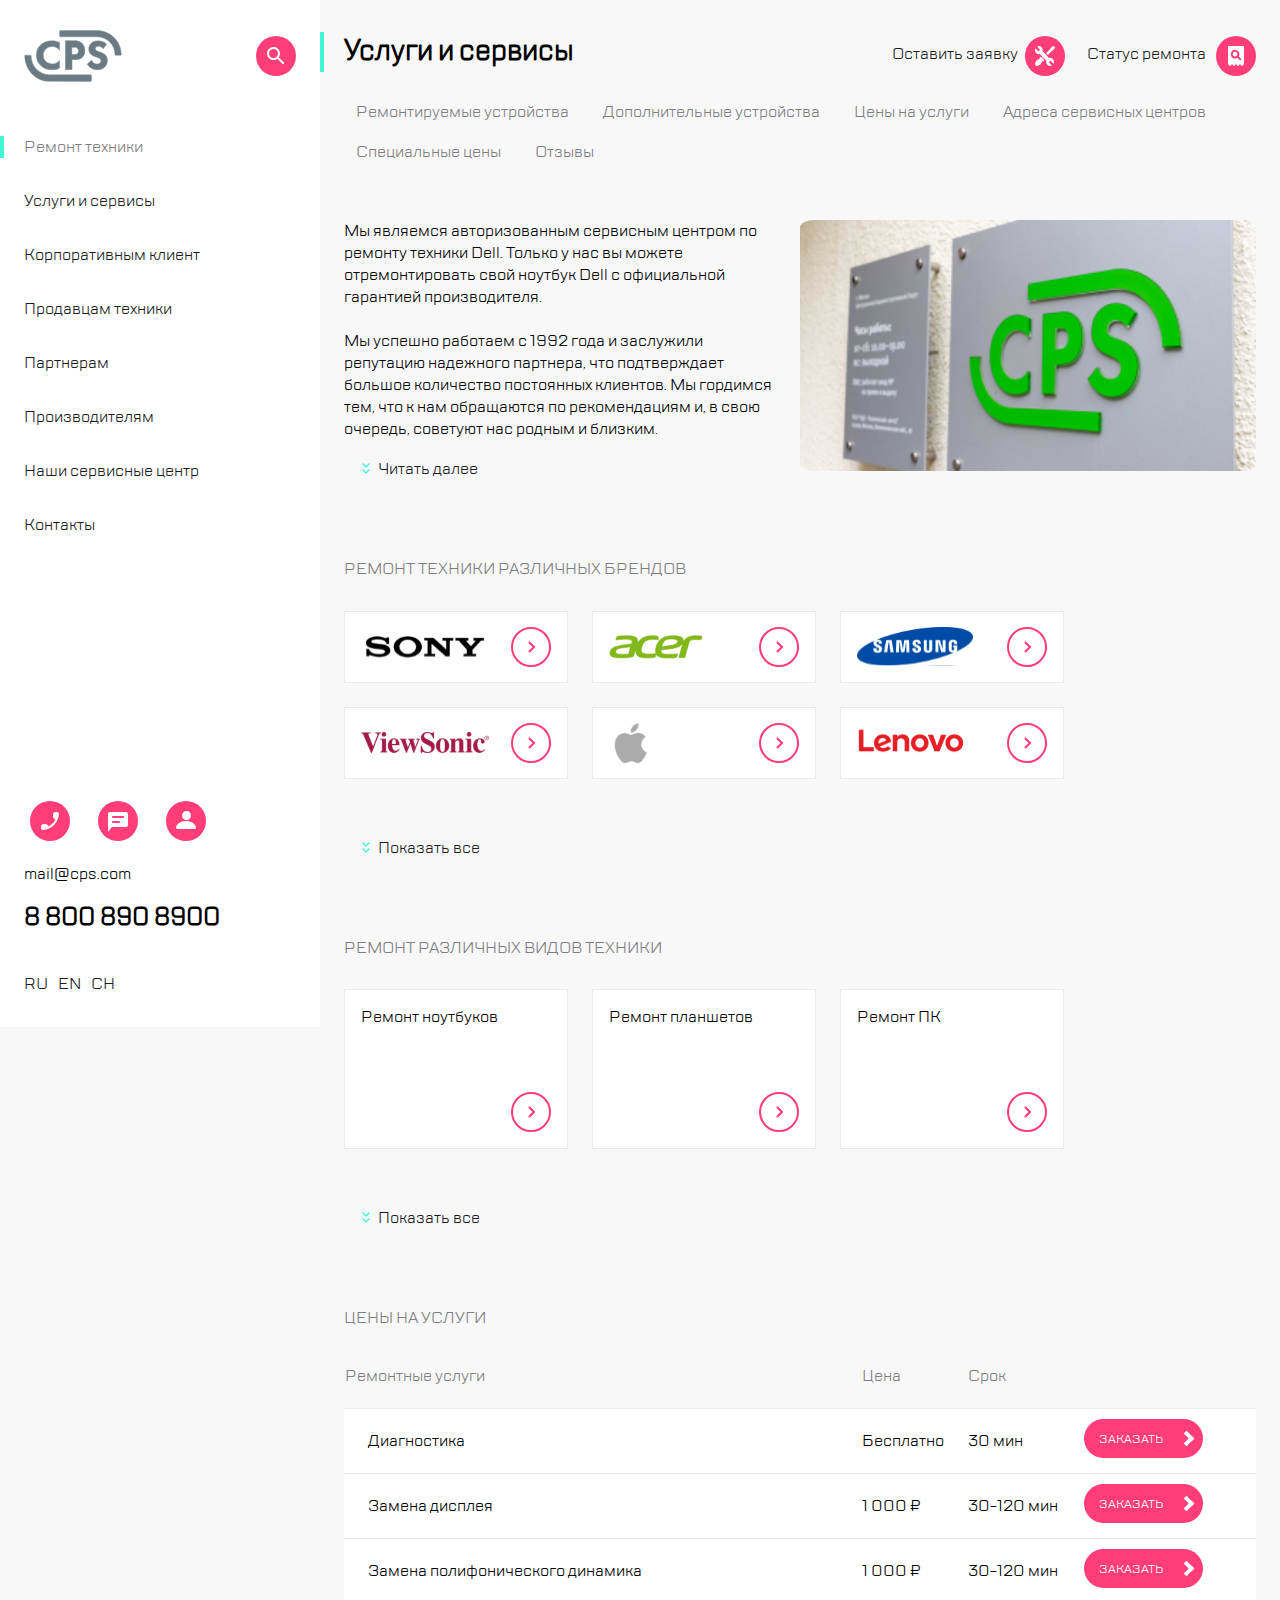
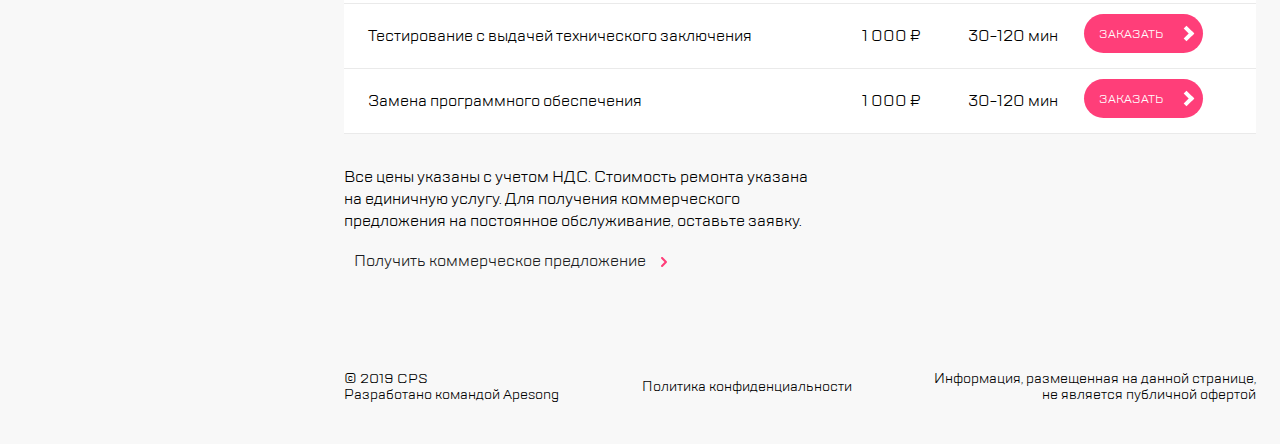
<file: index.html>
<!DOCTYPE html>
<html lang="ru">
  <head>
    <meta charset="UTF-8">
    <meta name="viewport" content="width=device-width,user-scalable=no,initial-scale=1,maximum-scale=1,minimum-scale=1">
    <meta http-equiv="X-UA-Compatible" content="ie=edge">
    <title>Сервис</title>
    <link rel="stylesheet" href="https://cdn.jsdelivr.net/npm/swiper@8/swiper-bundle.min.css">
    <script src="https://cdn.jsdelivr.net/npm/swiper@8/swiper-bundle.min.js"></script> 
  <link href="style.css" rel="stylesheet"></head>
  <body>
    <main>
      <div class="sidebar sidebar--permanent" id="sidebar">
          <nav class="header sidebar-header sidebar-header--permanent">
            <ul class="header__list header__list--permanent">
                <li class="header__item">

                  <button class="header__button header__button--close">
                    <img src="img/close-burger.svg" class="header__img">
                  </button>
                </li>
                
                <li class="header__logo">
                    <img src="img/Group.svg" alt="Лого">
                </li>
                <li class="header__item">
                    <a href="#"><img src="img/search.svg" class="header__img"></a>
                </li>
            </ul>
        </nav>
        <ul class="sidebar__menu">
            <li class="sidebar__menu-item sidebar__menu-item--active">
                <a class="sidebar__menu-link sidebar__menu-link--active" href="#">Ремонт техники</a>
            </li>               
            <li class="sidebar__menu-item">
                <a class="sidebar__menu-link" href="#">Услуги и сервисы</a>
            </li>
            <li class="sidebar__menu-item">
                <a class="sidebar__menu-link" href="#">Корпоративным клиент</a></li>
            <li class="sidebar__menu-item">
                <a class="sidebar__menu-link" href="#">Продавцам техники</a>
            </li>
            <li class="sidebar__menu-item">
                <a class="sidebar__menu-link" href="#">Партнерам</a>
            </li>
            <li class="sidebar__menu-item">
                <a class="sidebar__menu-link" href="#">Производителям</a>
            </li>
            <li class="sidebar__menu-item">
                <a class="sidebar__menu-link" href="#">Наши сервисные центр</a>
            </li>
            <li class="sidebar__menu-item">
                <a class="sidebar__menu-link" href="#">Контакты</a>
            </li>
        </ul>
        <ul class="sidebar__footer">
           
            <li class="sidebar__footer-item">
              <button class="sidebar__footer-button button-call">
             
                <img src="img/call.svg" class="sidebar__footer-img">
              </button>
            </li>
            <li class="sidebar__footer-item">
              <button class="sidebar__footer-button button-chat">
                
                <img src="img/chat.svg" class="sidebar__footer-img">
              </button>
            </li>
            <li class="sidebar__footer-item">
              <button class="sidebar__footer-button">
               
                <img src="img/profile.svg" class="sidebar__footer-img">
              </button>
            </li>
          
            <li class="sidebar__footer-item sidebar__footer-mail">
                mail@cps.com
            </li>
            <li class="sidebar__footer-item sidebar__footer-phone">
                8 800 890 8900
            </li>
            <li class="sidebar__footer-item sidebar__footer-language">
                <span class="sidebar__language-item">
                    <input type="radio" id="RU" name="lang" value="">
                    <label for="RU">RU</label>
                </span>
                <span class="sidebar__language-item">
                    <input type="radio" id="EN" name="lang" value="">
                    <label for="EN">EN</label>
                </span>
                <span class="sidebar__language-item">
                    <input type="radio" id="CH" name="lang" value="">
                    <label for="CH">CH</label>
                </span>

            </li>
        </ul>
      </div>





      <div class="sidebar sidebar--right" id="chat">

     
        
        <nav class="header sidebar-header sidebar-header--right">
          <ul class="header__list header__list--right">
            <li class="header__item">
             
              <button class="header__button header__button--close">  
                <img src="img/close-burger.svg" class="header__img">
              </button>
            </li>
          </ul> 
        </nav>
        <h1 class="title title--with-blue-border">Обратная связь</h1>
        <form class="form form--repair">
            <input type="text" placeholder="Имя" class="form__input form__input--text">
            <input type="tel" placeholder="Телефон" class="form__input form__input--tel">
            <input type="email" placeholder="Электронная почта" class="form__input form__input--email">
            <input type="text" placeholder="Сообщение" class="form__input form__input--message">
            <div class="form__text">
              Нажимая “отправить”, вы даете согласие на
              <a href="#" class="form__link-text">обработку персональных данных</a> и соглашаетесь с нашей
              <a href="#" class="form__link-text">политикой конфиденциальности</a> 
            </div>
            <input type="submit" class="form__input--submit">
        </form>
      </div>
  








      <div class="sidebar sidebar--right" id="call">      
        <nav class="header sidebar-header sidebar-header--right">
          <ul class="header__list header__list--right">
            <li class="header__item">
             
              <button class="header__button header__button--close">
                <img src="img/close-burger.svg" class="header__img">
              </button>
            </li>
          </ul> 
        </nav>
        <h1 class="title title--with-blue-border">Заказать звонок</h1>
        <form class="form form--repair">
            <input type="tel" placeholder="Телефон" class="form__input form__input--tel">
            <div class="form__text">
              Нажимая “отправить”, вы даете согласие на
              <a href="#" class="form__link-text">обработку персональных данных</a> и соглашаетесь с нашей
              <a href="#" class="form__link-text">политикой конфиденциальности</a> 
            </div>
            <input type="submit" class="form__input--submit">
        </form>
      </div>







      
  
      <div class="main">
        <nav class="header">
          <ul class="header__list header__list--main">
              <li class="header__item header__item--with_border">
                <button class="header__button header__button--with-border button-left-sidebar">
                  <img src="img/burger.svg" class="header__img">
                </button>
              </li>
              <li class="header__logo">
                  <img src="img/Group.svg" alt="Лого">
              </li>
              <li class="header__item">
                <button class="header__button button-call">
                  <img src="img/call.svg" class="header__img">
                </button>
                
              </li>
              <li class="header__item">
                <button class="header__button button-chat" id="header__chat">
                  <img src="img/chat.svg" class="header__img">
                </button>
                 
              </li>
              <li class="header__item header__item--with_border">
                <button class="header__button header__button--with-border">
                  <img src="img/profile.svg" class="header__img">
                </button>
              
              </li>
              
              <li class="header__item header__item--with-text">
                <button class="header__button">
                  <span class="header__link-text">
                    Оставить заявку
                  </span>
                  <img src="img/repair.svg" class="header__img">
                </button>
  
              </li>
              <li class="header__item header__item--with-text">
                <button class="header__button" id="header__checkstatus">
                  <span class="header__link-text">
                    Статус ремонта
                </span>
                  <img src="img/checkstatus.svg" class="header__img">
                </button>
    
              </li>
          </ul>
        </nav>
        <h1 class="title title--main title--with-blue-border">Услуги и сервисы</h1>
        <div class="menu">
          <input type="button" value="Ремонтируемые устройства" class="menu__item">
          <input type="button" value="Дополнительные устройства" class="menu__item">
          <input type="button" value="Цены на услуги" class="menu__item">
          <input type="button" value="Адреса сервисных центров" class="menu__item">
          <input type="button" value="Специальные цены" class="menu__item">
          <input type="button" value="Отзывы" class="menu__item">
        </div>
        <div class="content">
      
              <section class="content-section">
            
              <button class="content-section__button content-section__button--with-position content-section__button--position--up" id="text">
                 
                  <img src="img/expand.svg" class="content-section__img-button">
                  
                  <span class="content-section__text-button">Читать далее</span>
              </button>
             
              <div class="content-section__list-text for-height-attribute">
                
                  <p class="content-section__p-text">
                      Мы являемся авторизованным сервисным центром по ремонту техники Dell.
                      Только у нас вы можете отремонтировать свой ноутбук Dell с официальной гарантией
                      производителя.
                  </p>
                  <br>
                 
                  <p class="content-section__p-text">
                      Мы успешно работаем с 1992 года и заслужили репутацию надежного партнера,
                      что подтверждает большое количество постоянных клиентов. Мы гордимся тем,
                      что к нам обращаются по рекомендациям и, в свою очередь, советуют нас родным и близким.
                  </p> 
              </div>
          </section>
          <img src="img/logo.jpg" alt="Картинка с логотипом" class="content__logo">
        </div>






        <section class="content-section">
      
          <h2 class="content-section__title">Ремонт техники различных брендов</h2>
          
          <button class="content-section__button content-section__button--with-position content-section__button--position--up">
        
            <img src="img/expand.svg" class="content-section__img-button"> 
        
            <span class="content-section__text-button">Показать все</span>
          </button>

          <div class="swiper-container">
            
              <div class="swiper mySwiper">
                <div class="swiper-wrapper swiper-wrapper--brand">
              
                  <div class="swiper-slide swiper-slide--brand">
                    <img src="img/viewSonic.svg">
                    <img src="img/go.svg" class="swiper__go">
                  </div>
                  <div class="swiper-slide swiper-slide--brand">
                    <img src="img/lenovo.svg">
                    <img src="img/go.svg" class="swiper__go">
                  </div>
                  <div class="swiper-slide swiper-slide--brand">
                    <img src="img/apple.svg">
                    <img src="img/go.svg" class="swiper__go">
                  </div>
                  <div class="swiper-slide swiper-slide--brand">
                    <img src="img/lenovo.svg">
                    <img src="img/go.svg" class="swiper__go">
                  </div>
                  <div class="swiper-slide swiper-slide--brand">
                    <img src="img/sony.svg">
                    <img src="img/go.svg" class="swiper__go">
                  </div>
                </div>
              </div>
            <div class="swiper-pagination swiper-pagination--brand"></div>
          </div>

          <div class="brand">
            <ul class="brand__list">
                <li class="brand__item for-height-attribute">
                    <img src="img/sony.svg">
                    <img src="img/go.svg">
                </li>
                <li class="brand__item">
                    <img src="img/aser.svg">
                    <img src="img/go.svg">
                </li>
                <li class="brand__item">
                    <img src="img/samsung.svg">
                    <img src="img/go.svg">
                </li>
                <li class="brand__item">
                    <img src="img/viewSonic.svg">
                    <img src="img/go.svg">
                </li>
                <li class="brand__item">
                    <img src="img/apple.svg">
                    <img src="img/go.svg">
                </li>
                <li class="brand__item">
                    <img src="img/lenovo.svg">
                    <img src="img/go.svg">
                </li>
                <li class="brand__item">
                    <img src="img/hp.svg">
                    <img src="img/go.svg">
                </li>
                <li class="brand__item">
                    <img src="img/sony.svg">
                    <img src="img/go.svg">
                </li>
                <li class="brand__item">
                    <img src="img/hp.svg">
                    <img src="img/go.svg">
                </li>
                <li class="brand__item">
                    <img src="img/hp.svg">
                    <img src="img/go.svg">
                </li>
            </ul>
          </div>       
        </section>






        <section class="content-section">
       
          <h2 class="content-section__title">Ремонт различных видов техники</h2>
           
          <button class="content-section__button content-section__button--with-position content-section__button--position--up">
              
            <img src="img/expand.svg" class="content-section__img-button"> 
       
            <span class="content-section__text-button">Показать все</span>
          </button>



          <div class="swiper-container">
              <div class="swiper mySwiper--card">
                <div class="swiper-wrapper swiper-wrapper--card">
                  <div class="swiper-slide swiper-slide--card">
                    <span class="card-text">Ремонт ноутбуков</span>
                    <img src="img/go.svg" alt="" class="swiper__go--card">
                  </div>
                  <div class="swiper-slide swiper-slide--card">
                    <span class="card-text">Ремонт планшетов</span>
                    <img src="img/go.svg" alt="" class="swiper__go--card">
                  </div>
                  <div class="swiper-slide swiper-slide--card">
                    <span class="card-text">Ремонт ПК</span>
                    <img src="img/go.svg" alt="" class="swiper__go--card">
                  </div>
                  <div class="swiper-slide swiper-slide--card">
                    <span class="card-text">Ремонт мониторов</span>
                    <img src="img/go.svg" alt="" class="swiper__go--card">
                  </div>
                </div>
              </div>
            <div class="swiper-pagination swiper-pagination--card"></div>
            
          </div>





          <div class="card">
            <ul class="card__list">
              <li class="card__item for-height-attribute">
                <span class="card-text">Ремонт ноутбуков</span>
                <img src="img/go.svg" alt="" class="swiper__go--card">
              </li>
              <li class="card__item">
                <span class="card-text">Ремонт планшетов</span>
                <img src="img/go.svg" alt="" class="swiper__go--card">
              </li>
              <li class="card__item">
                <span class="card-text">Ремонт ПК</span>
                <img src="img/go.svg" alt="" class="swiper__go--card">
              </li>
              <li class="card__item">
                <span class="card-text">Ремонт мониторов</span>
                <img src="img/go.svg" alt="" class="swiper__go--card">
              </li>
            </ul>
          </div>  
        </section>





        <section class="content-section">
          <h2 class="content-section__title">цены на услуги</h2>
          <table class="price-table">
            <thead class="price-table__header">
              <tr class="price-table__row">
                <td>Ремонтные услуги</td>
                <td>Цена</td>
                <td>Срок</td>
                <td></td>
              </tr>
            </thead>
            <tbody class="price-table__body"> 
              <tr class="price-table__row">
                <td class="price-table__cell--first-cell">Диагностика</td>
                <td>Бесплатно</td>
                <td>30 мин</td>
                <td class="container-with-button container-with-button--price-table">
                  <input type="button" class="price-button" value="Заказать">
                </td>
              </tr>
              <tr class="price-table__row">
                <td class="price-table__cell--first-cell">Замена дисплея</td>
                <td>1 000 ₽</td>
                <td>30-120 мин</td>
                <td class="container-with-button container-with-button--price-table">
                  <input type="button" class="price-button" value="Заказать">
                </td>
              </tr>
              <tr class="price-table__row">
                <td class="price-table__cell--first-cell">Замена полифонического динамика</td>
                <td>1 000 ₽</td>
                <td>30-120 мин</td>
                <td class="container-with-button container-with-button--price-table">
                  <input type="button" class="price-button" value="Заказать">
                </td>
              </tr>
              <tr class="price-table__row">
                <td class="price-table__cell--first-cell">Тестирование с выдачей технического заключения</td>
                <td>1 000 ₽</td>
                <td>30-120 мин</td>
                <td class="container-with-button container-with-button--price-table">
                  <input type="button" class="price-button" value="Заказать">
                </td>
              </tr>
              <tr class="price-table__row">
                <td class="price-table__cell--first-cell">Замена программного обеспечения</td>
                <td>1 000 ₽</td>
                <td>30-120 мин</td>
                <td class="container-with-button container-with-button--price-table">
                  <input type="button" class="price-button" value="Заказать">
                </td>
              </tr>
            </tbody>
          </table>

          <div class="swiper-container">
            <div class="swiper mySwiper--price">
              <div class="swiper-wrapper swiper-wrapper--price">
                <div class="swiper-slide swiper-slide--price">
                  <div class="swiper-slide-container">
                    <span class="swiper-slide-container__text--first">Ремонтные услуги</span>
                    <span class="swiper-slide-container__text--second">Диагностика</span>
                  </div>
                  <div class="swiper-slide-container">
                    <span class="swiper-slide-container__text--first">Цена</span>
                    <span class="swiper-slide-container__text--second">Бесплатно</span>
                  </div>
                  <div class="swiper-slide-container">
                    <span class="swiper-slide-container__text--first">Срок</span>
                    <span class="swiper-slide-container__text--second">30 мин</span>
                  </div>
                  <div class="container-with-button container-with-button--price-card">
                    <input type="button" class="price-button" value="Заказать">
                  </div>
                </div>



                <div class="swiper-slide swiper-slide--price">
                  <div class="swiper-slide-container">
                    <span class="swiper-slide-container__text--first">Ремонтные услуги</span>
                    <span class="swiper-slide-container__text--second">Замена полифонического динамика</span>
                  </div>
                  <div class="swiper-slide-container">
                    <span class="swiper-slide-container__text--first">Цена</span>
                    <span class="swiper-slide-container__text--second">1 000 ₽</span>
                  </div>
                  <div class="swiper-slide-container">
                    <span class="swiper-slide-container__text--first">Срок</span>
                    <span class="swiper-slide-container__text--second">30-120 мин</span>
                  </div>
                  <div class="container-with-button container-with-button--price-card">
                    <input type="button" class="price-button" value="Заказать">
                  </div>
                </div>



                <div class="swiper-slide swiper-slide--price">
                  <div class="swiper-slide-container">
                    <span class="swiper-slide-container__text--first">Ремонтные услуги</span>
                    <span class="swiper-slide-container__text--second">Замена дисплея</span>
                  </div>
                  <div class="swiper-slide-container">
                    <span class="swiper-slide-container__text--first">Цена</span>
                    <span class="swiper-slide-container__text--second">1 000 ₽</span>
                  </div>
                  <div class="swiper-slide-container">
                    <span class="swiper-slide-container__text--first">Срок</span>
                    <span class="swiper-slide-container__text--second">30-120 мин</span>
                  </div>
                  <div class="container-with-button container-with-button--price-card">
                    <input type="button" class="price-button" value="Заказать">
                  </div>
                </div>





                <div class="swiper-slide swiper-slide--price">
                  <div class="swiper-slide-container">
                    <span class="swiper-slide-container__text--first">Ремонтные услуги</span>
                    <span class="swiper-slide-container__text--second">Тестирование с выдачей технического заключения</span>
                  </div>
                  <div class="swiper-slide-container">
                    <span class="swiper-slide-container__text--first">Цена</span>
                    <span class="swiper-slide-container__text--second">1 000 ₽</span>
                  </div>
                  <div class="swiper-slide-container">
                    <span class="swiper-slide-container__text--first">Срок</span>
                    <span class="swiper-slide-container__text--second">30-120 мин</span>
                  </div>
                  <div class="container-with-button container-with-button--price-card">
                    <input type="button" class="price-button" value="Заказать">
                  </div>
                </div>



                <div class="swiper-slide swiper-slide--price">
                  <div class="swiper-slide-container">
                    <span class="swiper-slide-container__text--first">Ремонтные услуги</span>
                    <span class="swiper-slide-container__text--second">Замена программного обеспечения</span>
                  </div>
                  <div class="swiper-slide-container">
                    <span class="swiper-slide-container__text--first">Цена</span>
                    <span class="swiper-slide-container__text--second">1 000 ₽</span>
                  </div>
                  <div class="swiper-slide-container">
                    <span class="swiper-slide-container__text--first">Срок</span>
                    <span class="swiper-slide-container__text--second">30-120 мин</span>
                  </div>
                  <div class="container-with-button container-with-button--price-card">
                    <input type="button" class="price-button" value="Заказать">
                  </div>
                </div>

              </div>
            </div>

            <div class="swiper-pagination swiper-pagination--price"></div>
           
          </div>







          <span class="content-section__table-text">
            Все цены указаны с учетом НДС. Стоимость ремонта указана
            <br>
            на единичную услугу. Для получения коммерческого
            <br>
            предложения на постоянное обслуживание, оставьте заявку.
          </span>


          <button class="content-section__button">
      
            
            <span class="content-section__text-button">Получить коммерческое предложение</span>
           
            <img src="img/line.svg" class="content-section__img-button content-section__img-button--red-line"> 
          </button>
          
        </section>




        <footer class="main-footer">
          <ul class="main-footer__list">
          
            <li class="main-footer__item">
              © 2019 CPS
              <br>
              Разработано командой Apesong 
            </li>
      
          <li class="main-footer__item">
            Политика конфиденциальности
          </li>
       
          <li class="main-footer__item">
            Информация, размещенная на данной странице,
            <br>
            не является публичной офертой
          </li>
     
          </ul>
        </footer>

      </div>
    </main>
    
  <script type="text/javascript" src="./js/bundle.js"></script></body>
</html>
</file>
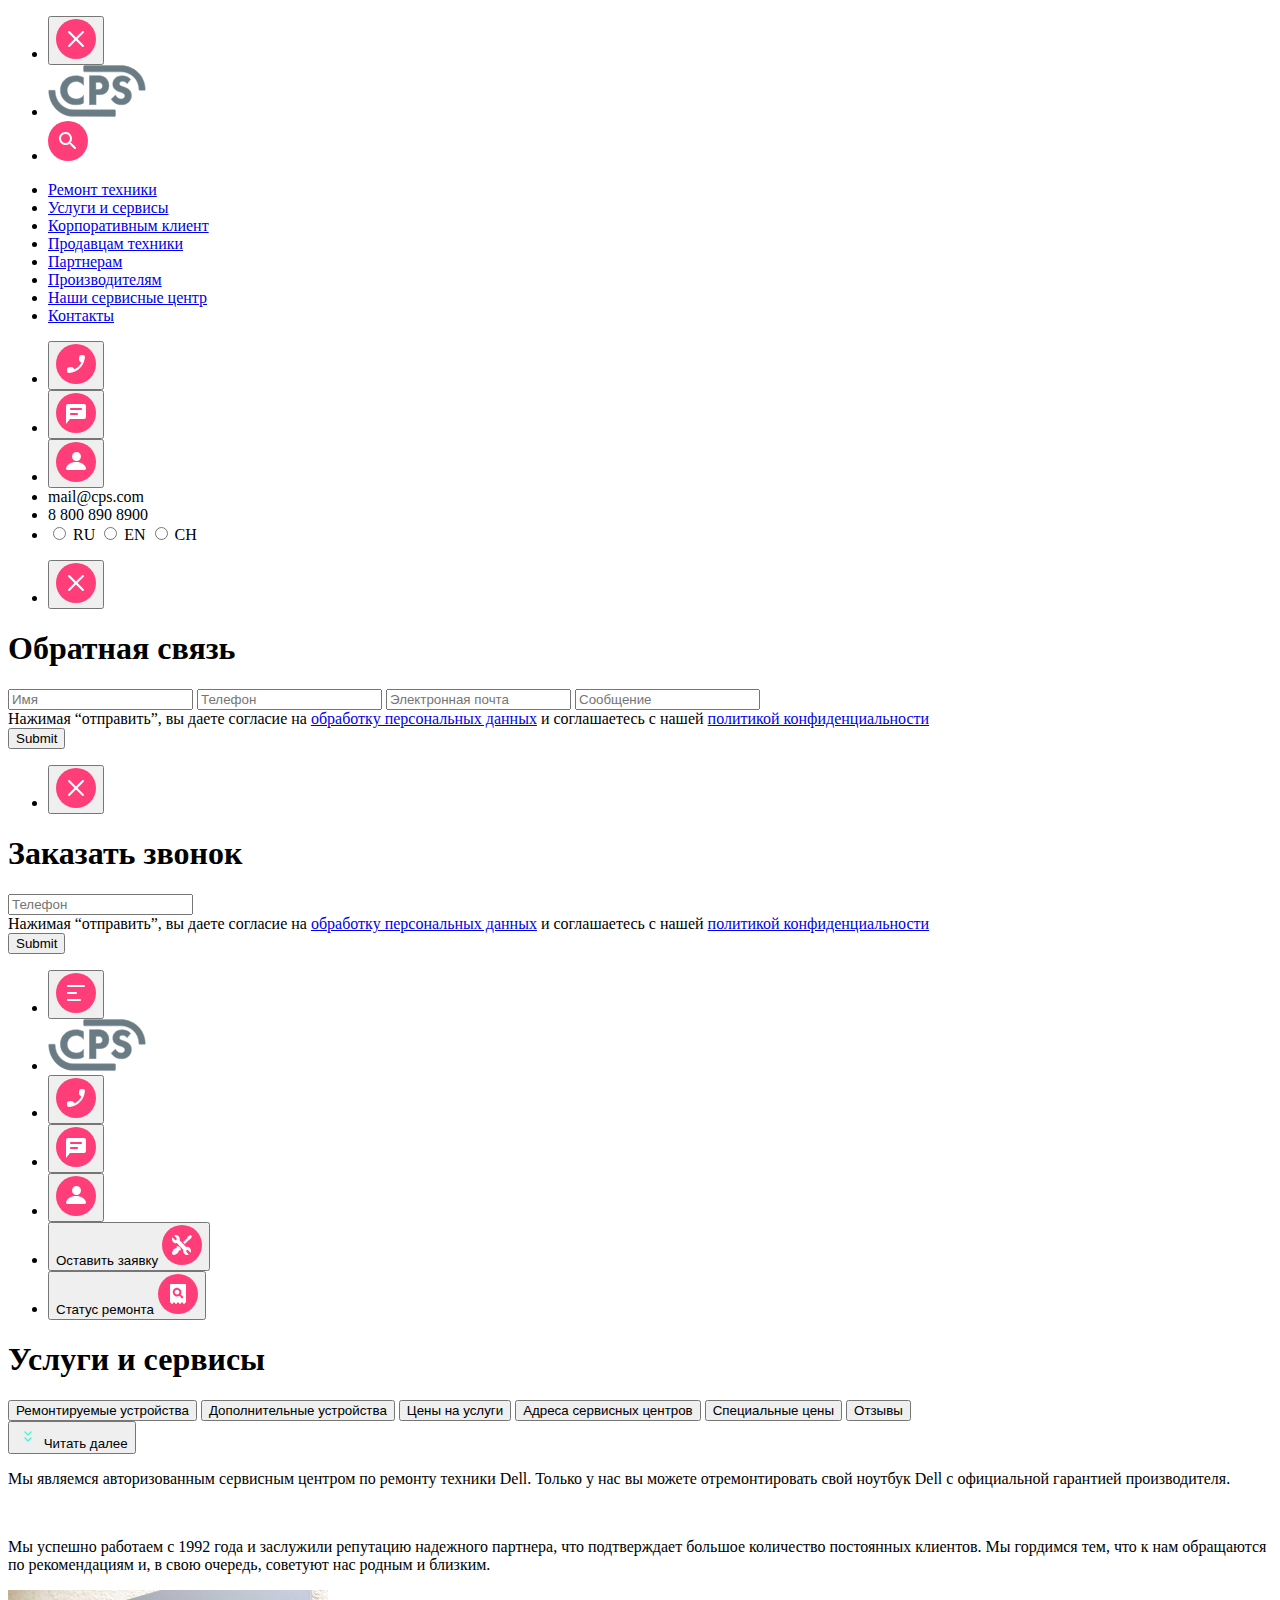
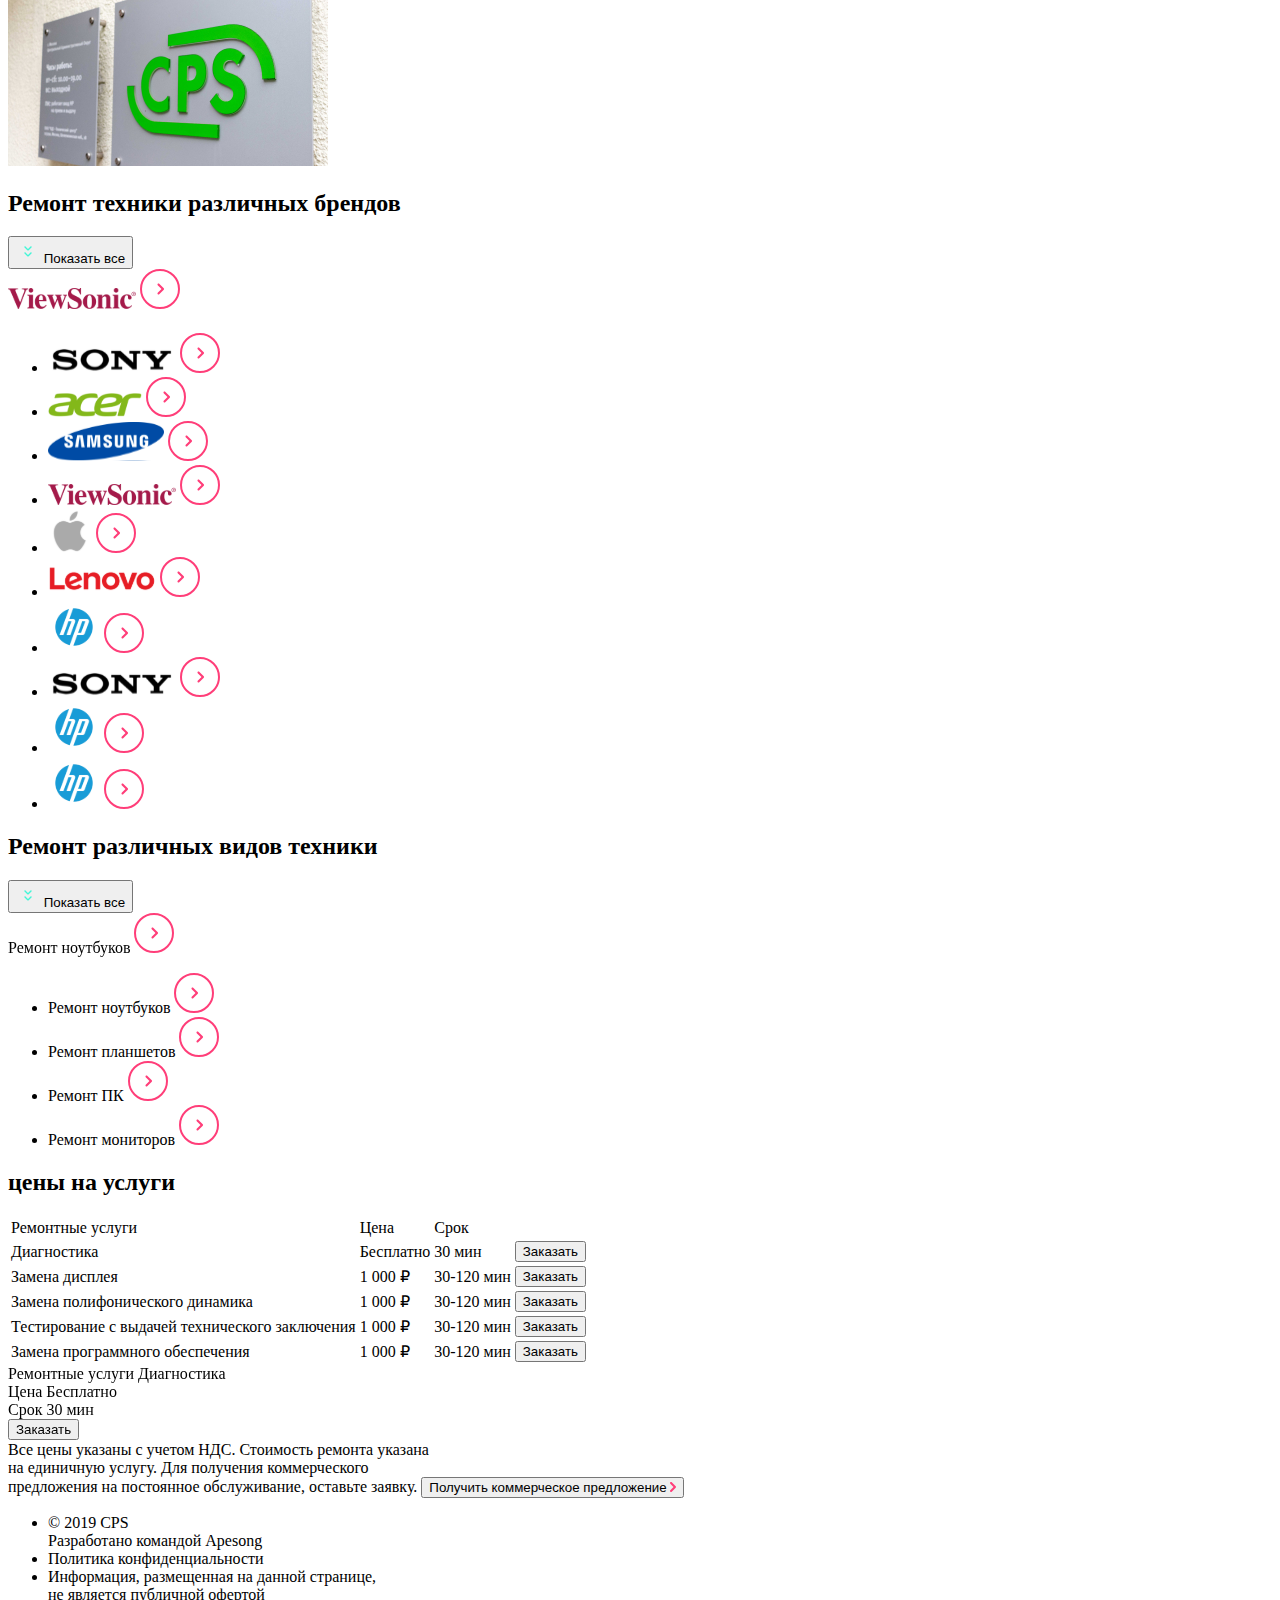
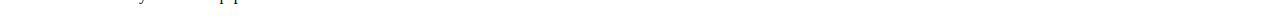
<file: src/index.html>
<!DOCTYPE html>
<html lang="ru">
  <head>
    <meta charset="UTF-8" />
    <meta
      name="viewport"
      content="width=device-width, user-scalable=no, initial-scale=1.0, maximum-scale=1.0, minimum-scale=1.0"
    />
    <meta http-equiv="X-UA-Compatible" content="ie=edge" />
    <title>Сервис</title>
    <link rel="stylesheet"  href="https://cdn.jsdelivr.net/npm/swiper@8/swiper-bundle.min.css"/>
    <script src="https://cdn.jsdelivr.net/npm/swiper@8/swiper-bundle.min.js"></script> 
  </head>
  <body>
    <main>
      <div class="sidebar sidebar--permanent" id="sidebar">
          <nav class="header sidebar-header sidebar-header--permanent">
            <ul class="header__list header__list--permanent">
                <li class="header__item">

                  <button class="header__button header__button--close">
                    <img src="img/close-burger.svg" class="header__img">
                  </button>
                </li>
                
                <li class="header__logo">
                    <img src="img/Group.svg" alt="Лого">
                </li>
                <li class="header__item">
                    <a href="#"><img src="img/search.svg" class="header__img"></a>
                </li>
            </ul>
        </nav>
        <ul class="sidebar__menu">
            <li class="sidebar__menu-item sidebar__menu-item--active">
                <a class="sidebar__menu-link sidebar__menu-link--active" href="#">Ремонт техники</a>
            </li>               
            <li class="sidebar__menu-item">
                <a class="sidebar__menu-link" href="#">Услуги и сервисы</a>
            </li>
            <li class="sidebar__menu-item">
                <a class="sidebar__menu-link" href="#">Корпоративным клиент</a></li>
            <li class="sidebar__menu-item">
                <a class="sidebar__menu-link" href="#">Продавцам техники</a>
            </li>
            <li class="sidebar__menu-item">
                <a class="sidebar__menu-link" href="#">Партнерам</a>
            </li>
            <li class="sidebar__menu-item">
                <a class="sidebar__menu-link" href="#">Производителям</a>
            </li>
            <li class="sidebar__menu-item">
                <a class="sidebar__menu-link" href="#">Наши сервисные центр</a>
            </li>
            <li class="sidebar__menu-item">
                <a class="sidebar__menu-link" href="#">Контакты</a>
            </li>
        </ul>
        <ul class="sidebar__footer">
           
            <li class="sidebar__footer-item">
              <button class="sidebar__footer-button button-call">
             
                <img src="img/call.svg" class="sidebar__footer-img">
              </button>
            </li>
            <li class="sidebar__footer-item">
              <button class="sidebar__footer-button button-chat">
                
                <img src="img/chat.svg" class="sidebar__footer-img">
              </button>
            </li>
            <li class="sidebar__footer-item">
              <button class="sidebar__footer-button">
               
                <img src="img/profile.svg" class="sidebar__footer-img">
              </button>
            </li>
          
            <li class="sidebar__footer-item sidebar__footer-mail">
                mail@cps.com
            </li>
            <li class="sidebar__footer-item sidebar__footer-phone">
                8 800 890 8900
            </li>
            <li class="sidebar__footer-item sidebar__footer-language">
                <span class="sidebar__language-item">
                    <input type="radio" id="RU" name="lang" value="">
                    <label for="RU">RU</label>
                </span>
                <span class="sidebar__language-item">
                    <input type="radio" id="EN" name="lang" value="">
                    <label for="EN">EN</label>
                </span>
                <span class="sidebar__language-item">
                    <input type="radio" id="CH" name="lang" value="">
                    <label for="CH">CH</label>
                </span>

            </li>
        </ul>
      </div>





      <div class="sidebar sidebar--right" id="chat">

     
        
        <nav class="header sidebar-header sidebar-header--right">
          <ul class="header__list header__list--right">
            <li class="header__item">
             
              <button class="header__button header__button--close">  
                <img src="img/close-burger.svg" class="header__img">
              </button>
            </li>
          </ul> 
        </nav>
        <h1 class="title title--with-blue-border">Обратная связь</h1>
        <form class="form form--repair">
            <input type="text" placeholder="Имя" class="form__input form__input--text">
            <input type="tel" placeholder="Телефон" class="form__input form__input--tel">
            <input type="email" placeholder="Электронная почта" class="form__input form__input--email">
            <input type="text" placeholder="Сообщение" class="form__input form__input--message">
            <div class="form__text">
              Нажимая “отправить”, вы даете согласие на
              <a href="#" class="form__link-text">обработку персональных данных</a> и соглашаетесь с нашей
              <a href="#" class="form__link-text">политикой конфиденциальности</a> 
            </div>
            <input type="submit" class="form__input--submit">
        </form>
      </div>
  








      <div class="sidebar sidebar--right" id="call">      
        <nav class="header sidebar-header sidebar-header--right">
          <ul class="header__list header__list--right">
            <li class="header__item">
             
              <button class="header__button header__button--close">
                <img src="img/close-burger.svg" class="header__img">
              </button>
            </li>
          </ul> 
        </nav>
        <h1 class="title title--with-blue-border">Заказать звонок</h1>
        <form class="form form--repair">
            <input type="tel" placeholder="Телефон" class="form__input form__input--tel">
            <div class="form__text">
              Нажимая “отправить”, вы даете согласие на
              <a href="#" class="form__link-text">обработку персональных данных</a> и соглашаетесь с нашей
              <a href="#" class="form__link-text">политикой конфиденциальности</a> 
            </div>
            <input type="submit" class="form__input--submit">
        </form>
      </div>







      
  
      <div class="main">
        <nav class="header">
          <ul class="header__list header__list--main">
              <li class="header__item header__item--with_border">
                <button class="header__button header__button--with-border button-left-sidebar">
                  <img src="img/burger.svg" class="header__img">
                </button>
              </li>
              <li class="header__logo">
                  <img src="img/Group.svg" alt="Лого">
              </li>
              <li class="header__item">
                <button class="header__button button-call">
                  <img src="img/call.svg" class="header__img">
                </button>
                
              </li>
              <li class="header__item">
                <button class="header__button button-chat" id="header__chat">
                  <img src="img/chat.svg" class="header__img">
                </button>
                 
              </li>
              <li class="header__item header__item--with_border">
                <button class="header__button header__button--with-border">
                  <img src="img/profile.svg" class="header__img">
                </button>
              
              </li>
              
              <li class="header__item header__item--with-text">
                <button class="header__button">
                  <span class="header__link-text">
                    Оставить заявку
                  </span>
                  <img src="img/repair.svg" class="header__img">
                </button>
  
              </li>
              <li class="header__item header__item--with-text">
                <button class="header__button" id="header__checkstatus">
                  <span class="header__link-text">
                    Статус ремонта
                </span>
                  <img src="img/checkstatus.svg" class="header__img">
                </button>
    
              </li>
          </ul>
        </nav>
        <h1 class="title title--main title--with-blue-border">Услуги и сервисы</h1>
        <div class="menu">
          <input type="button" value="Ремонтируемые устройства" class="menu__item">
          <input type="button" value="Дополнительные устройства" class="menu__item">
          <input type="button" value="Цены на услуги" class="menu__item">
          <input type="button" value="Адреса сервисных центров" class="menu__item">
          <input type="button" value="Специальные цены" class="menu__item">
          <input type="button" value="Отзывы" class="menu__item">
        </div>
        <div class="content">
      
              <section class="content-section">
            
              <button class="content-section__button content-section__button--with-position content-section__button--position--up" id="text">
                 
                  <img src="img/expand.svg" class="content-section__img-button">
                  
                  <span class="content-section__text-button">Читать далее</span>
              </button>
             
              <div class="content-section__list-text for-height-attribute">
                
                  <p class="content-section__p-text">
                      Мы являемся авторизованным сервисным центром по ремонту техники Dell.
                      Только у нас вы можете отремонтировать свой ноутбук Dell с официальной гарантией
                      производителя.
                  </p>
                  <br>
                 
                  <p class="content-section__p-text">
                      Мы успешно работаем с 1992 года и заслужили репутацию надежного партнера,
                      что подтверждает большое количество постоянных клиентов. Мы гордимся тем,
                      что к нам обращаются по рекомендациям и, в свою очередь, советуют нас родным и близким.
                  </p> 
              </div>
          </section>
          <img src="img/logo.jpg" alt="Картинка с логотипом" class="content__logo">
        </div>






        <section class="content-section">
      
          <h2 class="content-section__title">Ремонт техники различных брендов</h2>
          
          <button class="content-section__button content-section__button--with-position content-section__button--position--up">
        
            <img src="img/expand.svg" class="content-section__img-button"> 
        
            <span class="content-section__text-button">Показать все</span>
          </button>

          <div class="swiper-container">
            
              <div class="swiper mySwiper">
                <div class="swiper-wrapper swiper-wrapper--brand">
              
                  <div class="swiper-slide swiper-slide--brand">
                    <img src="img/viewSonic.svg">
                    <img src="img/go.svg" class="swiper__go">
                  </div>
                  <div class="swiper-slide swiper-slide--brand">
                    <img src="img/lenovo.svg">
                    <img src="img/go.svg" class="swiper__go">
                  </div>
                  <div class="swiper-slide swiper-slide--brand">
                    <img src="img/apple.svg">
                    <img src="img/go.svg" class="swiper__go">
                  </div>
                  <div class="swiper-slide swiper-slide--brand">
                    <img src="img/lenovo.svg">
                    <img src="img/go.svg" class="swiper__go">
                  </div>
                  <div class="swiper-slide swiper-slide--brand">
                    <img src="img/sony.svg">
                    <img src="img/go.svg" class="swiper__go">
                  </div>
                </div>
              </div>
            <div class="swiper-pagination swiper-pagination--brand"></div>
          </div>

          <div class = 'brand'>
            <ul class = 'brand__list'>
                <li class="brand__item for-height-attribute">
                    <img src="img/sony.svg">
                    <img src="img/go.svg">
                </li>
                <li class="brand__item">
                    <img src="img/aser.svg">
                    <img src="img/go.svg">
                </li>
                <li class="brand__item">
                    <img src="img/samsung.svg">
                    <img src="img/go.svg">
                </li>
                <li class="brand__item">
                    <img src="img/viewSonic.svg">
                    <img src="img/go.svg">
                </li>
                <li class="brand__item">
                    <img src="img/apple.svg">
                    <img src="img/go.svg">
                </li>
                <li class="brand__item">
                    <img src="img/lenovo.svg">
                    <img src="img/go.svg">
                </li>
                <li class="brand__item">
                    <img src="img/hp.svg">
                    <img src="img/go.svg">
                </li>
                <li class="brand__item">
                    <img src="img/sony.svg">
                    <img src="img/go.svg">
                </li>
                <li class="brand__item">
                    <img src="img/hp.svg">
                    <img src="img/go.svg">
                </li>
                <li class="brand__item">
                    <img src="img/hp.svg">
                    <img src="img/go.svg">
                </li>
            </ul>
          </div>       
        </section>






        <section class="content-section">
       
          <h2 class="content-section__title">Ремонт различных видов техники</h2>
           
          <button class="content-section__button content-section__button--with-position content-section__button--position--up">
              
            <img src="img/expand.svg" class="content-section__img-button"> 
       
            <span class="content-section__text-button">Показать все</span>
          </button>



          <div class="swiper-container">
              <div class="swiper mySwiper--card">
                <div class="swiper-wrapper swiper-wrapper--card">
                  <div class="swiper-slide swiper-slide--card">
                    <span class="card-text">Ремонт ноутбуков</span>
                    <img src="img/go.svg" alt="" class="swiper__go--card">
                  </div>
                  <div class="swiper-slide swiper-slide--card">
                    <span class="card-text">Ремонт планшетов</span>
                    <img src="img/go.svg" alt="" class="swiper__go--card">
                  </div>
                  <div class="swiper-slide swiper-slide--card">
                    <span class="card-text">Ремонт ПК</span>
                    <img src="img/go.svg" alt="" class="swiper__go--card">
                  </div>
                  <div class="swiper-slide swiper-slide--card">
                    <span class="card-text">Ремонт мониторов</span>
                    <img src="img/go.svg" alt="" class="swiper__go--card">
                  </div>
                </div>
              </div>
            <div class="swiper-pagination swiper-pagination--card"></div>
            
          </div>





          <div class = 'card'>
            <ul class = 'card__list'>
              <li class="card__item for-height-attribute">
                <span class="card-text">Ремонт ноутбуков</span>
                <img src="img/go.svg" alt="" class="swiper__go--card">
              </li>
              <li class="card__item">
                <span class="card-text">Ремонт планшетов</span>
                <img src="img/go.svg" alt="" class="swiper__go--card">
              </li>
              <li class="card__item">
                <span class="card-text">Ремонт ПК</span>
                <img src="img/go.svg" alt="" class="swiper__go--card">
              </li>
              <li class="card__item">
                <span class="card-text">Ремонт мониторов</span>
                <img src="img/go.svg" alt="" class="swiper__go--card">
              </li>
            </ul>
          </div>  
        </section>





        <section class="content-section">
          <h2 class="content-section__title">цены на услуги</h2>
          <table class="price-table">
            <thead class="price-table__header">
              <tr class="price-table__row">
                <td>Ремонтные услуги</td>
                <td>Цена</td>
                <td>Срок</td>
                <td></td>
              </tr>
            </thead>
            <tbody class="price-table__body"> 
              <tr class="price-table__row">
                <td class="price-table__cell--first-cell">Диагностика</td>
                <td>Бесплатно</td>
                <td>30 мин</td>
                <td class="container-with-button container-with-button--price-table">
                  <input type="button" class="price-button" value="Заказать">
                </td>
              </tr>
              <tr class="price-table__row">
                <td class="price-table__cell--first-cell">Замена дисплея</td>
                <td>1 000 ₽</td>
                <td>30-120 мин</td>
                <td class="container-with-button container-with-button--price-table">
                  <input type="button" class="price-button" value="Заказать">
                </td>
              </tr>
              <tr class="price-table__row">
                <td class="price-table__cell--first-cell">Замена полифонического динамика</td>
                <td>1 000 ₽</td>
                <td>30-120 мин</td>
                <td class="container-with-button container-with-button--price-table">
                  <input type="button" class="price-button" value="Заказать">
                </td>
              </tr>
              <tr class="price-table__row">
                <td class="price-table__cell--first-cell">Тестирование с выдачей технического заключения</td>
                <td>1 000 ₽</td>
                <td>30-120 мин</td>
                <td class="container-with-button container-with-button--price-table">
                  <input type="button" class="price-button" value="Заказать">
                </td>
              </tr>
              <tr class="price-table__row">
                <td class="price-table__cell--first-cell">Замена программного обеспечения</td>
                <td>1 000 ₽</td>
                <td>30-120 мин</td>
                <td class="container-with-button container-with-button--price-table">
                  <input type="button" class="price-button" value="Заказать">
                </td>
              </tr>
            </tbody>
          </table>

          <div class="swiper-container">
            <div class="swiper mySwiper--price">
              <div class="swiper-wrapper swiper-wrapper--price">
                <div class="swiper-slide swiper-slide--price">
                  <div class="swiper-slide-container">
                    <span class="swiper-slide-container__text--first">Ремонтные услуги</span>
                    <span class="swiper-slide-container__text--second">Диагностика</span>
                  </div>
                  <div class="swiper-slide-container">
                    <span class="swiper-slide-container__text--first">Цена</span>
                    <span class="swiper-slide-container__text--second">Бесплатно</span>
                  </div>
                  <div class="swiper-slide-container">
                    <span class="swiper-slide-container__text--first">Срок</span>
                    <span class="swiper-slide-container__text--second">30 мин</span>
                  </div>
                  <div class="container-with-button container-with-button--price-card">
                    <input type="button" class="price-button" value="Заказать">
                  </div>
                </div>



                <div class="swiper-slide swiper-slide--price">
                  <div class="swiper-slide-container">
                    <span class="swiper-slide-container__text--first">Ремонтные услуги</span>
                    <span class="swiper-slide-container__text--second">Замена полифонического динамика</span>
                  </div>
                  <div class="swiper-slide-container">
                    <span class="swiper-slide-container__text--first">Цена</span>
                    <span class="swiper-slide-container__text--second">1 000 ₽</span>
                  </div>
                  <div class="swiper-slide-container">
                    <span class="swiper-slide-container__text--first">Срок</span>
                    <span class="swiper-slide-container__text--second">30-120 мин</span>
                  </div>
                  <div class="container-with-button container-with-button--price-card">
                    <input type="button" class="price-button" value="Заказать">
                  </div>
                </div>



                <div class="swiper-slide swiper-slide--price">
                  <div class="swiper-slide-container">
                    <span class="swiper-slide-container__text--first">Ремонтные услуги</span>
                    <span class="swiper-slide-container__text--second">Замена дисплея</span>
                  </div>
                  <div class="swiper-slide-container">
                    <span class="swiper-slide-container__text--first">Цена</span>
                    <span class="swiper-slide-container__text--second">1 000 ₽</span>
                  </div>
                  <div class="swiper-slide-container">
                    <span class="swiper-slide-container__text--first">Срок</span>
                    <span class="swiper-slide-container__text--second">30-120 мин</span>
                  </div>
                  <div class="container-with-button container-with-button--price-card">
                    <input type="button" class="price-button" value="Заказать">
                  </div>
                </div>





                <div class="swiper-slide swiper-slide--price">
                  <div class="swiper-slide-container">
                    <span class="swiper-slide-container__text--first">Ремонтные услуги</span>
                    <span class="swiper-slide-container__text--second">Тестирование с выдачей технического заключения</span>
                  </div>
                  <div class="swiper-slide-container">
                    <span class="swiper-slide-container__text--first">Цена</span>
                    <span class="swiper-slide-container__text--second">1 000 ₽</span>
                  </div>
                  <div class="swiper-slide-container">
                    <span class="swiper-slide-container__text--first">Срок</span>
                    <span class="swiper-slide-container__text--second">30-120 мин</span>
                  </div>
                  <div class="container-with-button container-with-button--price-card">
                    <input type="button" class="price-button" value="Заказать">
                  </div>
                </div>



                <div class="swiper-slide swiper-slide--price">
                  <div class="swiper-slide-container">
                    <span class="swiper-slide-container__text--first">Ремонтные услуги</span>
                    <span class="swiper-slide-container__text--second">Замена программного обеспечения</span>
                  </div>
                  <div class="swiper-slide-container">
                    <span class="swiper-slide-container__text--first">Цена</span>
                    <span class="swiper-slide-container__text--second">1 000 ₽</span>
                  </div>
                  <div class="swiper-slide-container">
                    <span class="swiper-slide-container__text--first">Срок</span>
                    <span class="swiper-slide-container__text--second">30-120 мин</span>
                  </div>
                  <div class="container-with-button container-with-button--price-card">
                    <input type="button" class="price-button" value="Заказать">
                  </div>
                </div>

              </div>
            </div>

            <div class="swiper-pagination swiper-pagination--price"></div>
           
          </div>







          <span class="content-section__table-text">
            Все цены указаны с учетом НДС. Стоимость ремонта указана
            <br>
            на единичную услугу. Для получения коммерческого
            <br>
            предложения на постоянное обслуживание, оставьте заявку.
          </span>


          <button class="content-section__button">
      
            
            <span class="content-section__text-button">Получить коммерческое предложение</span>
           
            <img src="img/line.svg" class="content-section__img-button content-section__img-button--red-line"> 
          </button>
          
        </section>




        <footer class="main-footer">
          <ul class="main-footer__list">
          
            <li class="main-footer__item">
              © 2019 CPS
              <br>
              Разработано командой Apesong 
            </li>
      
          <li class="main-footer__item">
            Политика конфиденциальности
          </li>
       
          <li class="main-footer__item">
            Информация, размещенная на данной странице,
            <br>
            не является публичной офертой
          </li>
     
          </ul>
        </footer>

      </div>
    </main>
    
  </body>
</html>
</file>
<file: style.css>
@font-face {
  font-family: 'TT Lakes';
  src: url(./fonts/TTLakes-Regular.ttf) format("truetype"); }

body {
  font-family: "TT Lakes";
  background-color: #F8F8F8;
  margin: 0;
  overflow-x: hidden; }

@media (max-width: 400px) {
  ::-webkit-scrollbar {
    width: 0; }
  html {
    scrollbar-width: none; } }

.header {
  background-color: white; }

.header__list {
  display: flex;
  justify-content: left;
  padding-left: 16px;
  padding-right: 8px;
  padding-top: 17px;
  margin-top: 0;
  overflow-x: auto;
  scrollbar-width: none; }

.header__list::-webkit-scrollbar {
  display: none; }

.header__item {
  min-width: 40px; }

.header__item, .header__logo {
  list-style-type: none; }

.header__logo {
  margin-top: 13px; }

.header__img {
  margin-top: 13px;
  height: 40px;
  width: 40px; }

li.header__logo {
  margin-right: auto;
  padding-right: 20px;
  vertical-align: top; }

.header__item {
  margin-right: 16px;
  margin-top: 6px; }

.header__button {
  display: flex;
  border: 0 solid;
  background-color: transparent;
  padding: 0;
  margin: 0; }

.header__button--with-border {
  display: initial; }

.header__link {
  text-decoration: none;
  display: flex; }

.header__item--with-text {
  min-width: auto; }

.header__link-text {
  margin-top: 19px;
  margin-right: 5px;
  font-size: 16px;
  font-weight: 500;
  font-family: "TT Lakes";
  line-height: 24px;
  color: #1B1C21;
  width: 130px;
  display: none; }

.header__item--with_border {
  min-width: 62px;
  margin-right: 20px; }

.header__item--with_border::after {
  padding-right: 16.875px;
  content: "";
  display: inline-block;
  height: 32px;
  border-right: 2px solid #bdbab2;
  margin-bottom: 4px; }

.sidebar__header {
  background-color: white; }

.sidebar-header--right {
  margin-bottom: 24px; }

.sidebar-header--permanent {
  margin-bottom: 32px; }

.price-table__header {
  color: #7e7e82; }

@media (max-width: 520px) {
  .header__item:nth-child(n+3):nth-child(-n+5) {
    display: none; }
  .header__list--permanent .header__item:nth-child(n+3):nth-child(-n+5) {
    display: initial; } }

@media (min-width: 564px) {
  .header__list {
    padding-left: 24px; } }

@media (min-width: 1130px) {
  .header__item--with-text {
    min-width: 175px; }
  .header__item, .header__logo {
    display: none; }
  .sidebar .header__item, .sidebar .header__logo {
    display: inline; }
  .header__item--with-text {
    display: inline; }
  .header__list--main {
    justify-content: right; }
  .header__list--permanent .header__item:nth-child(1) {
    display: none; }
  .header {
    background-color: #F8F8F8; }
  .sidebar-header {
    background-color: white; }
  .header__link-text {
    display: inline; }
  #header__close-burger {
    display: none; }
  .sidebar-header--right {
    position: absolute;
    right: 320px;
    padding: 0;
    margin: 0;
    margin-top: -5px;
    background-color: transparent;
    top: 0; } }

.menu__item {
  height: 40px;
  background-color: #F8F8F8;
  color: #7E7E82;
  font-size: 16px;
  font-family: "TT Lakes";
  border: 0px solid;
  padding: 0;
  padding-left: 12px;
  padding-right: 12px; }

.menu__item:focus {
  border: 2px solid #B8FFEC;
  background-color: white; }

.title {
  /* border-left: 4px solid #41F6D7;
    padding-left: 20px; */
  height: 40px;
  font-size: 28px;
  min-width: 250px; }

.title--with-blue-border {
  border-left: 4px solid #41F6D7;
  padding-left: 20px; }

.menu {
  display: flex;
  justify-content: left;
  overflow-x: auto;
  margin-left: 24px;
  scrollbar-width: none; }

.menu::-webkit-scrollbar {
  display: none; }

.menu__item {
  margin-right: 10px; }

@media (min-width: 1130px) {
  .menu {
    /* justify-content:space-between; */
    flex-wrap: wrap;
    /* margin-right: 24px;
        margin-left: 33px; */ } }

.content-section__p-text {
  padding: 0;
  margin: 0; }

.content {
  display: flex;
  flex-direction: column; }

.content-section {
  display: flex;
  flex-flow: column;
  margin-left: 24px;
  margin-top: 48px;
  margin-right: 0;
  flex-basis: 50%; }

.content-section__button {
  margin-left: 10px;
  border: 0px solid #B8FFEC;
  font-size: 16px;
  font-family: "TT Lakes";
  padding: 0;
  font-weight: 500;
  min-width: 132px;
  height: 24px;
  border: 0px;
  color: #1B1C21;
  text-align: left;
  order: 2;
  margin-top: 16px;
  margin-bottom: 16px;
  background-color: transparent;
  display: flex;
  flex-direction: row;
  flex-wrap: nowrap;
  align-items: center; }

.content-section__button--with-position {
  display: none; }

.content-section__button--with-position:first-child {
  display: flex; }

.content-section__text-button {
  margin-top: 2px; }

.content-section__img-button {
  padding: 0;
  margin: 0; }

.content-section__list-text {
  margin-right: 24px;
  overflow: hidden;
  min-width: 196px;
  min-height: 132px; }

.content__logo {
  margin: 0;
  flex-basis: 50%;
  border-radius: 3%;
  width: 100%;
  height: 100%;
  object-fit: contain; }

.content-section__title {
  text-transform: uppercase;
  font-size: 16px;
  color: #7e7e82;
  line-height: 24px;
  font-weight: 400;
  /* padding-left: 24px; */ }

.content-section__table-text {
  margin-top: 32px; }

.content-section__img-button--red-line {
  margin-top: 4.35px;
  padding-left: 15.4px; }

@media (min-width: 594px) {
  .content-section__list-text {
    margin-right: 16px; }
  .content__logo {
    width: auto;
    margin-top: 48px; }
  .content {
    flex-direction: row;
    margin-right: 24px; }
  .content-section__section {
    margin-right: 24px; } }

@media (max-width: 1129.5px) and (min-width: 564px) {
  .content-section {
    margin-right: 0; } }

@media (min-width: 760px) {
  .content-section__button--with-position {
    display: flex; } }

main {
  display: flex;
  flex-direction: column;
  flex-wrap: nowrap; }

.main-footer {
  margin: 24px;
  margin-top: 56px;
  margin-bottom: 41px; }

.main-footer__list {
  display: flex;
  flex-direction: column;
  justify-content: space-between;
  row-gap: 16px;
  justify-content: center;
  align-items: center;
  margin: 0;
  padding: 0; }

.main-footer__item {
  font-size: 14px;
  display: inline-block;
  line-height: 16px;
  text-align: center; }

@media (min-width: 1130px) {
  .title--main {
    position: absolute; }
  .title--main {
    top: 0px; }
  main {
    flex-direction: row; }
  .main-footer__list {
    flex-direction: row;
    justify-content: space-between; }
  .main-footer__item:first-child {
    text-align: left; }
  .main-footer__item:last-child {
    text-align: right; }
  .main-footer {
    margin-top: 83px; } }

.sidebar {
  width: 100%;
  height: 100%;
  min-width: 320px;
  min-height: 800px;
  box-shadow: 16px 0 52px 0 rgba(14, 24, 80, 0.2);
  background-color: white;
  flex-direction: column;
  flex-wrap: wrap;
  display: none;
  z-index: 11;
  position: absolute; }

.sidebar--right {
  right: 0;
  height: 678px; }

.sidebar__menu-item {
  font-size: 16px;
  padding-bottom: 32px;
  font-weight: 500;
  color: #1b1c21;
  text-decoration: none;
  margin-left: 24px; }

.sidebar__menu-item:hover {
  opacity: 0.6; }

.sidebar__menu {
  padding: 0;
  margin: 0;
  list-style-type: none; }

.sidebar__menu-link {
  color: #1b1c21;
  text-decoration: none; }

.sidebar__menu-link--active {
  color: #7e7e82;
  border-left: 4px solid #41F6D7;
  padding-left: 20px; }

.sidebar__menu-item--active {
  margin-left: 0; }

.sidebar__footer {
  display: flex;
  flex-direction: row;
  flex-wrap: wrap;
  list-style-type: none;
  padding: 0;
  padding-left: 24px;
  /* margin-top: 100px; */
  margin-top: auto;
  width: 220px; }

.sidebar__footer-item {
  padding-right: 16px;
  padding-bottom: 16px; }

.sidebar__footer-button {
  background-color: transparent;
  border: 0 solid; }

.sidebar__footer-phone {
  font-size: 24px;
  line-height: 32px;
  font-weight: 600;
  padding-bottom: 40px; }

.sidebar__footer-mail {
  font-size: 16px;
  font-weight: 550; }

.sidebar__language-item {
  color: #1b1c21;
  font-size: 16px;
  font-weight: 500;
  padding-right: 7px; }

@media (min-width: 1130px) {
  .sidebar--permanent {
    display: flex !important;
    position: initial !important;
    box-shadow: none; }
  .sidebar__footer {
    margin-top: 232.060px; }
  .sidebar--right {
    width: 440px;
    height: 940px; }
  .title {
    margin-top: 32px; } }

@media (min-width: 490px) {
  .sidebar {
    width: 320px; } }

@media (max-width: 1129.5px) and (min-width: 564px) {
  .sidebar--permanent {
    height: 1024px; } }

.swiper {
  /* width: 224px;
    height: 72px;
    padding: 16px 16px;
    background-color: white;
    display: flex;
    flex-direction: row;
    justify-content: space-between;
    box-sizing: border-box;
    margin-right: 24px;
    margin-bottom: 24px;
    flex-shrink: 0;
    align-items: center; */
  box-sizing: border-box;
  align-items: center;
  display: none;
  margin-top: 16px; }

.mySwiper {
  height: 72px;
  width: 300px; }

.mySwiper--card {
  width: 300px;
  height: 160px; }

.mySwiper--price {
  width: 300px;
  height: 200px; }

.swiper-container {
  display: none; }

.swiper-wrapper {
  box-sizing: border-box;
  display: flex;
  flex-direction: row;
  flex-shrink: 0;
  align-items: center; }

.swiper-wrapper--brand {
  width: 224px;
  height: 72px; }

.swiper-wrapper--card {
  width: 240px;
  height: 160px; }

.swiper-wrapper--price {
  width: 260px;
  height: 200px; }

.swiper-slide {
  background-color: white;
  box-sizing: border-box;
  /* height: 72px;*/
  /* width: 240px;  */
  /* height: 72px; 
    padding: 16px 0;
    box-sizing: border-box; */
  /* text-align: center; */
  /* font-size: 18px; */
  /* background-color: aliceblue; */
  /* display: flex; */
  /* justify-content: center; */
  /* align-items: center; */ }

.swiper-slide--brand {
  width: 224px;
  height: 72px;
  padding: 16px 16px;
  display: flex;
  flex-direction: row;
  justify-content: space-between;
  flex-shrink: 0;
  align-items: center;
  /* height: 72px;*/
  /* width: 240px;  */
  /* height: 72px; 
    padding: 16px 0;
    box-sizing: border-box; */
  /* text-align: center; */
  /* font-size: 18px; */
  /* background-color: aliceblue; */
  /* display: flex; */
  /* justify-content: center; */
  /* align-items: center; */ }

.swiper-slide--card {
  width: 240px;
  height: 160px; }

.swiper-slide--price {
  width: 260px;
  height: 200px;
  padding: 16px; }

.swiper-slide img {
  /* width: 58%; */
  /* object-fit: cover; */ }

.swiper-button-next, .swiper-rtl .swiper-button-prev {
  right: 140px !important;
  left: auto; }

.swiper-button-prev, .swiper-rtl .swiper-button-next {
  left: 140px !important;
  right: auto; }

.swiper__go {
  height: 40px;
  width: 40px; }

.swiper-pagination {
  bottom: auto !important; }

.swiper__go--card {
  position: relative;
  display: block;
  margin-left: auto;
  bottom: -64px;
  right: 16px; }

.swiper-slide-container {
  display: flex;
  flex-direction: column;
  margin-bottom: 16px;
  box-sizing: content-box; }

.swiper-slide-container__text--first {
  color: #7e7e82;
  font-size: 14px;
  line-height: 16px; }

.swiper-slide-container__text--second {
  font-size: 14px;
  line-height: 18px; }

@media (max-width: 760px) {
  .swiper {
    display: block;
    margin-right: auto; }
  .swiper-container {
    display: block; } }

.brand__list {
  display: flex;
  list-style-type: none;
  flex-wrap: wrap;
  padding: 0;
  height: 192px;
  overflow-y: hidden;
  max-width: 1008px; }

.brand__item {
  width: 224px;
  height: 72px;
  padding: 16px 16px;
  background-color: white;
  display: flex;
  flex-direction: row;
  justify-content: space-between;
  box-sizing: border-box;
  margin-right: 24px;
  margin-bottom: 24px;
  flex-shrink: 0;
  align-items: center;
  border: 1px solid #eaeaea; }

@media (max-width: 870px) and (min-width: 740px) {
  .brand__item:nth-child(3n) {
    margin-right: 0; } }

@media (min-width: 1328px) {
  .brand__item:nth-child(4n) {
    margin-right: 0; } }

@media (max-width: 760px) {
  .brand__list {
    display: none; } }

.card__list {
  padding: 0;
  display: flex;
  flex-direction: row;
  flex-wrap: wrap;
  height: 184px;
  overflow-y: hidden;
  max-width: 1008px; }

.card__item {
  height: 160px;
  width: 224px;
  background-color: white;
  list-style-type: none;
  margin-right: 24px;
  margin-bottom: 24px;
  flex-shrink: 0;
  box-sizing: border-box;
  border: 1px solid #eaeaea; }

.card-text {
  display: inline-block;
  font-weight: 500;
  font-size: 16px;
  padding-top: 16px;
  padding-left: 16px; }

@media (max-width: 870px) and (min-width: 740px) {
  .card__item:nth-child(3n) {
    margin-right: 0; } }

@media (min-width: 1328px) {
  .card__item:nth-child(4n) {
    margin-right: 0; } }

@media (max-width: 760px) {
  .card__list {
    display: none; } }

.form__input {
  width: 288px;
  height: 46px;
  border: 1px solid #eaeaea;
  margin-bottom: 16px;
  border-radius: 10px;
  padding: 16px;
  box-sizing: border-box; }

.form__input::-webkit-input-placeholder {
  color: #b5b6bc;
  font-family: TT Lakes; }

.form__input::-moz-placeholder {
  color: #b5b6bc;
  font-family: TT Lakes; }

.form__input:-ms-input-placeholder {
  color: #b5b6bc;
  font-family: TT Lakes; }

.form__input::placeholder {
  color: #b5b6bc;
  font-family: TT Lakes; }

.form__text {
  color: #7e7e82;
  font-size: 14px;
  line-height: 16px;
  margin-bottom: 19px; }

.form__link-text {
  color: #ff3e79;
  text-decoration: none; }

.form {
  margin: 0 16px; }

.form__input--submit {
  width: 136px;
  height: 32px;
  border-radius: 20px;
  border: 0px solid;
  background-color: #ff3e79;
  color: white;
  font-weight: 550;
  line-height: 24px;
  font-family: TT Lakes;
  display: block;
  margin-left: auto;
  box-sizing: border-box; }

.form__input--message {
  height: 118px;
  padding-bottom: 102px;
  box-sizing: border-box; }

input[type=radio] {
  display: none; }

input[type=radio]:checked ~ label {
  color: #7e7e82; }

.price-table {
  border-collapse: collapse;
  margin-right: 24px;
  font-size: 14px; }

.price-table__body {
  background-color: white; }

.price-table__row {
  border-bottom: 1px solid #eaeaea;
  height: 65px; }

.price-button {
  width: 119px;
  height: 39px;
  background-color: #ff3e79;
  border-radius: 20px;
  border: 0px solid;
  text-transform: uppercase;
  color: white;
  text-align: start;
  padding-left: 15px;
  font-size: 12px;
  font-family: TT Lakes;
  line-height: 24px;
  font-weight: 550; }

.container-with-button::after {
  content: "";
  width: 7px;
  height: 7px;
  display: inline-block;
  position: relative;
  top: 1px;
  left: -25px;
  transform: rotate(45deg);
  border-right: 4px solid white;
  border-top: 4px solid  white; }

.container-with-button {
  display: block;
  min-width: 135px; }

.container-with-button--price-table {
  padding-top: 10px;
  padding-bottom: 10px; }

.container-with-button--price-card {
  position: fixed;
  bottom: 16px;
  right: 0; }

.price-table__cell--first-cell {
  padding-left: 24px; }

@media (max-width: 760px) {
  .price-table {
    display: none; } }

@media (min-width: 835px) {
  .price-table {
    font-size: 16px; } }


/*# sourceMappingURL=style.css.map*/
</file>
